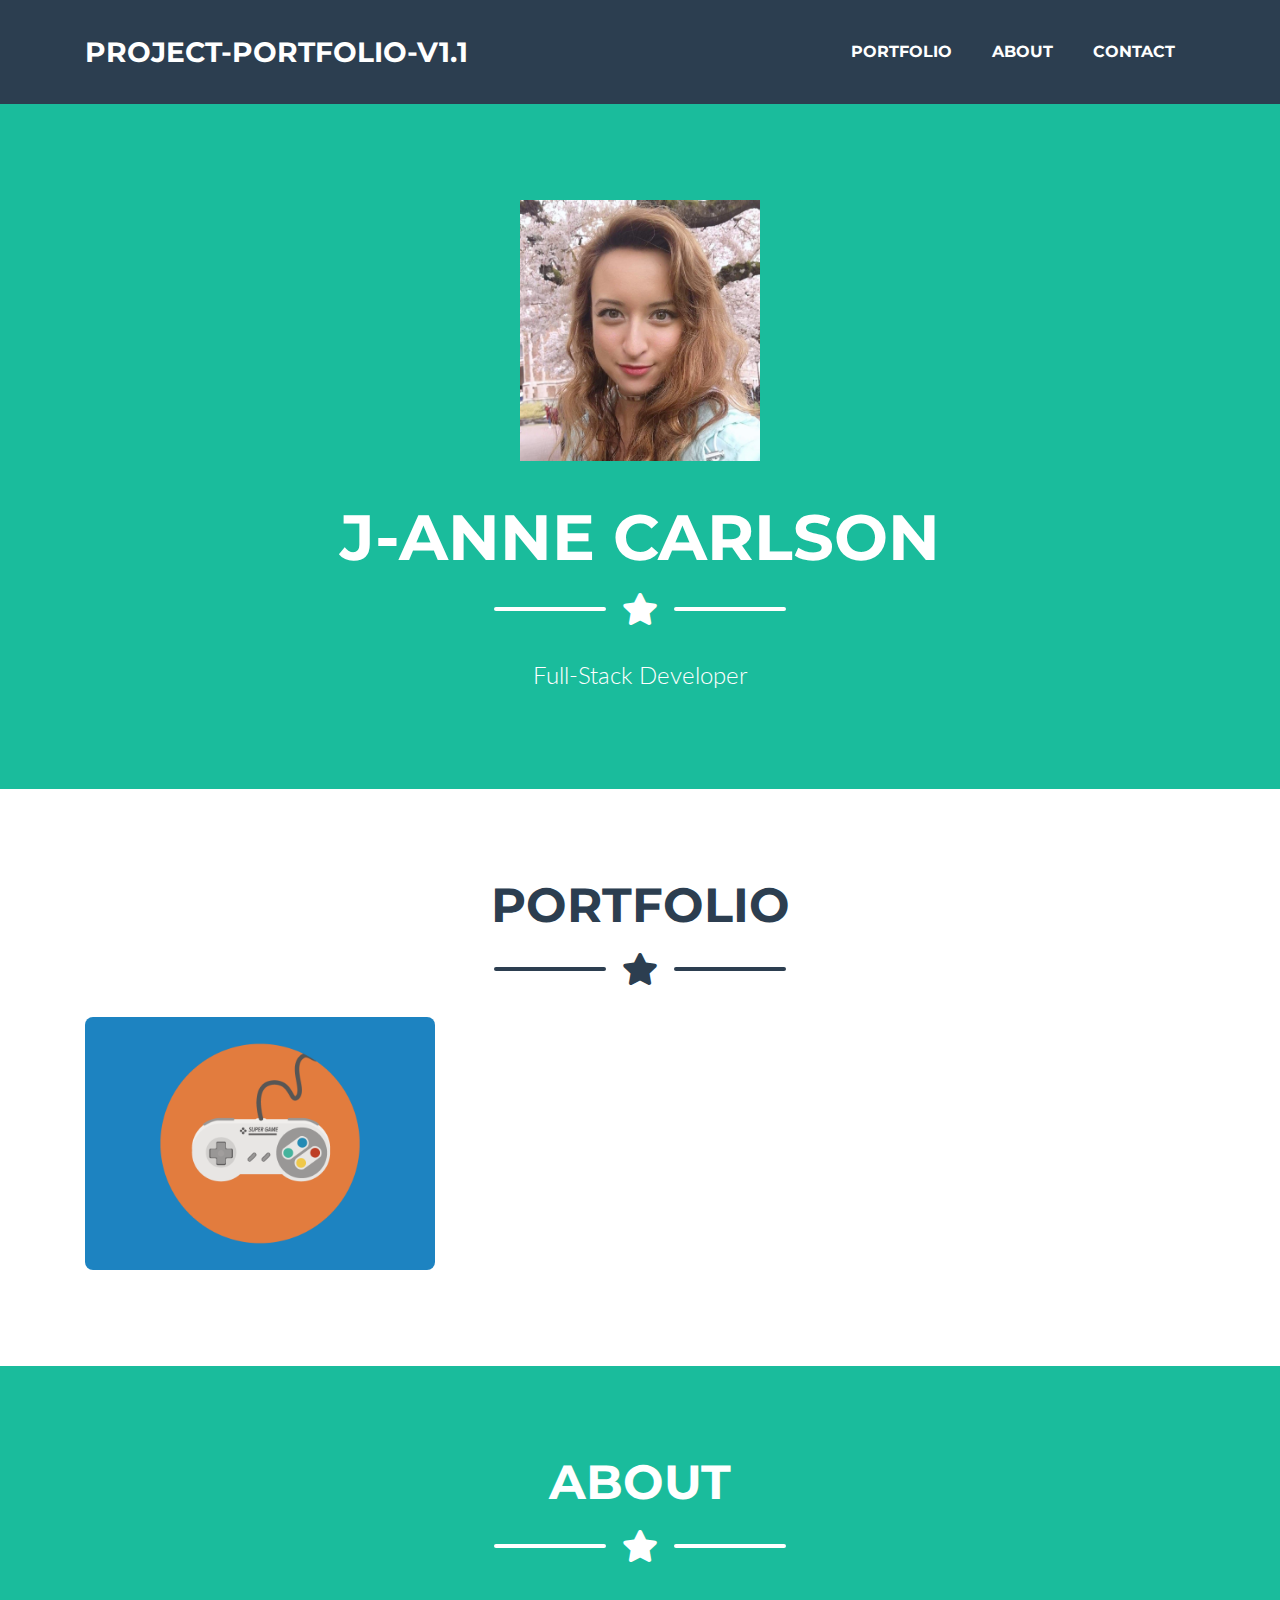
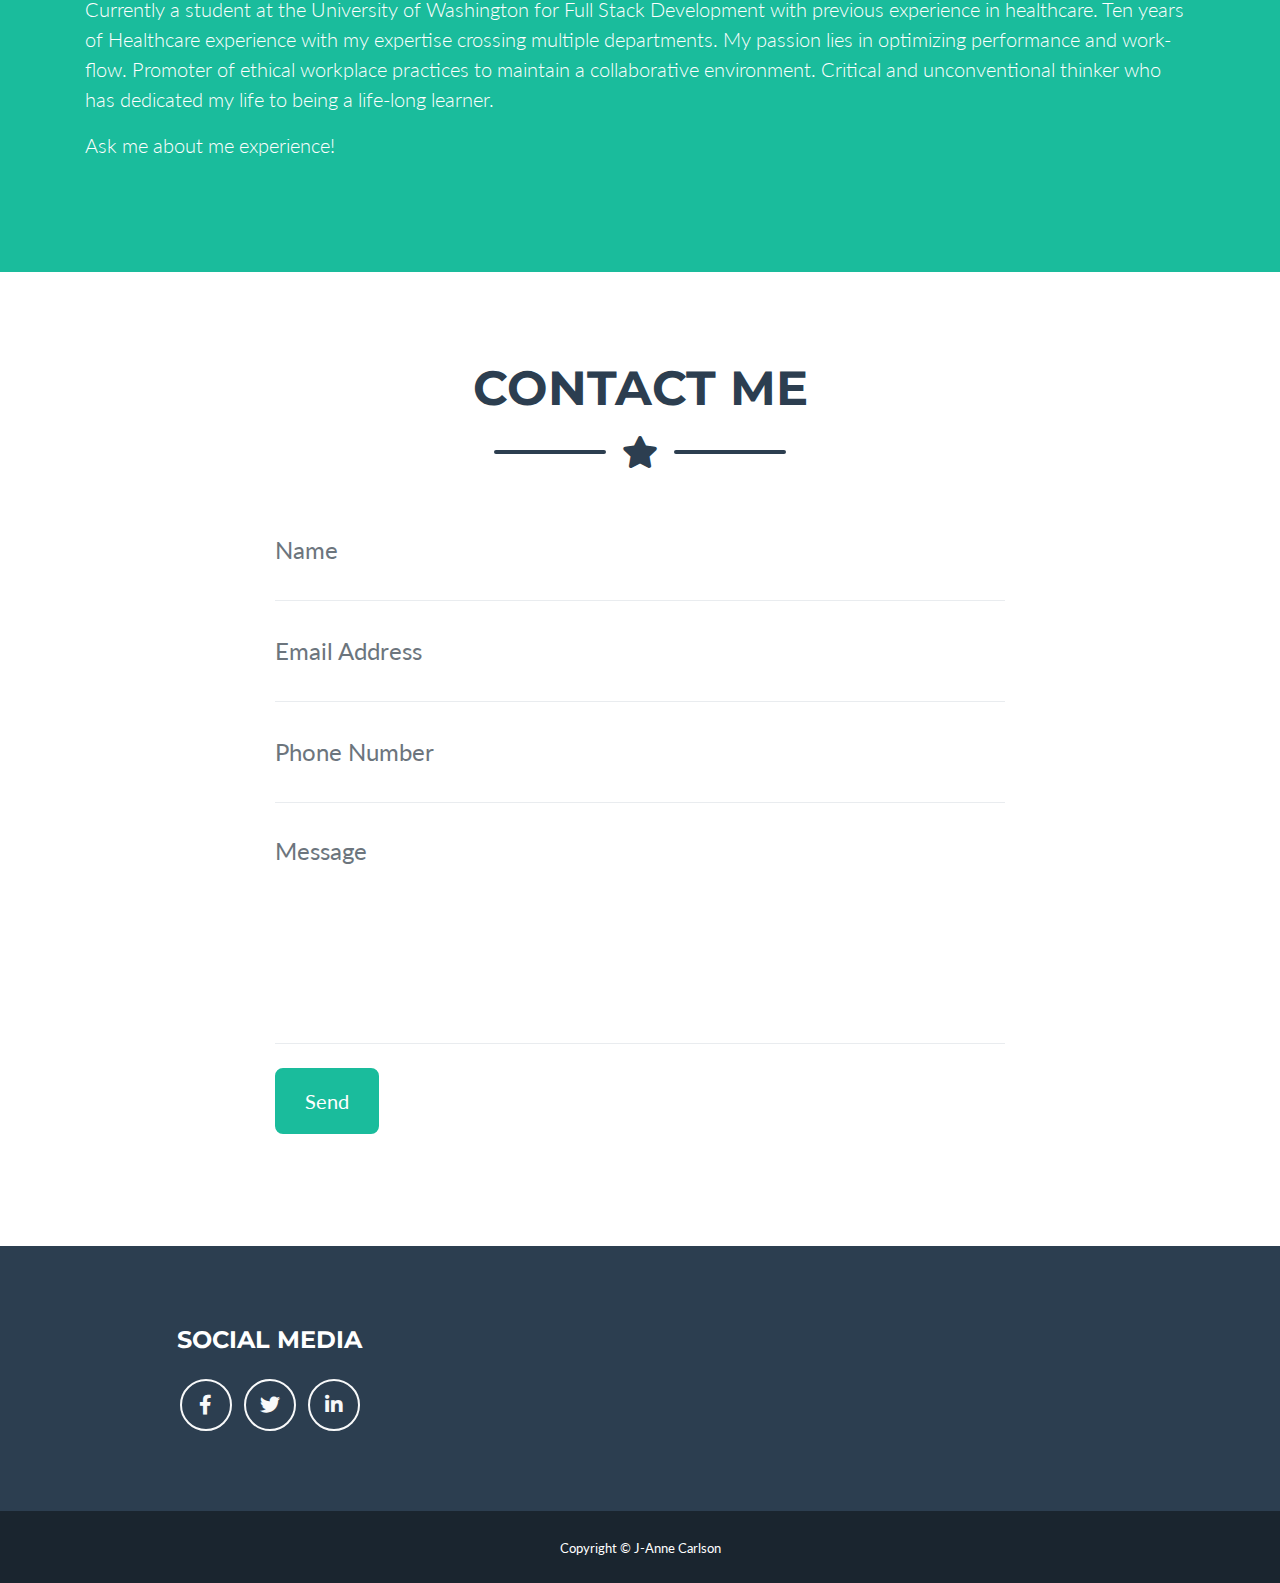
<file: project-portfolio-v1.1/index.html>
<!DOCTYPE html>
<html lang="en">

<head>

  <meta charset="utf-8">
  <meta name="viewport" content="width=device-width, initial-scale=1, shrink-to-fit=no">
  <meta name="description" content="">
  <meta name="author" content="">

  <title>Freelancer - Start Bootstrap Theme</title>

  <!-- Custom fonts for this theme -->
  <link href="vendor/fontawesome-free/css/all.min.css" rel="stylesheet" type="text/css">
  <link href="https://fonts.googleapis.com/css?family=Montserrat:400,700" rel="stylesheet" type="text/css">
  <link href="https://fonts.googleapis.com/css?family=Lato:400,700,400italic,700italic" rel="stylesheet" type="text/css">

  <!-- Theme CSS -->
  <link href="css/freelancer.min.css" rel="stylesheet">

</head>

<body id="page-top">

  <!-- Navigation -->
  <nav class="navbar navbar-expand-lg bg-secondary text-uppercase fixed-top" id="mainNav">
    <div class="container">
      <a class="navbar-brand js-scroll-trigger" href="#page-top">project-portfolio-v1.1</a>
      <button class="navbar-toggler navbar-toggler-right text-uppercase font-weight-bold bg-primary text-white rounded" type="button" data-toggle="collapse" data-target="#navbarResponsive" aria-controls="navbarResponsive" aria-expanded="false" aria-label="Toggle navigation">
        Menu
        <i class="fas fa-bars"></i>
      </button>
      <div class="collapse navbar-collapse" id="navbarResponsive">
        <ul class="navbar-nav ml-auto">
          <li class="nav-item mx-0 mx-lg-1">
            <a class="nav-link py-3 px-0 px-lg-3 rounded js-scroll-trigger" href="#portfolio">Portfolio</a>
          </li>
          <li class="nav-item mx-0 mx-lg-1">
            <a class="nav-link py-3 px-0 px-lg-3 rounded js-scroll-trigger" href="#about">About</a>
          </li>
          <li class="nav-item mx-0 mx-lg-1">
            <a class="nav-link py-3 px-0 px-lg-3 rounded js-scroll-trigger" href="#contact">Contact</a>
          </li>
        </ul>
      </div>
    </div>
  </nav>

  <!-- Masthead -->
  <header class="masthead bg-primary text-white text-center">
    <div class="container d-flex align-items-center flex-column">

      <!-- Masthead Avatar Image -->
      <img class="masthead-avatar mb-5" src="./img/cherryblossomsavatar.jpeg" alt="">
 
      <!-- Masthead Heading -->
      <h1 class="masthead-heading text-uppercase mb-0">J-Anne Carlson</h1>

      <!-- Icon Divider -->
      <div class="divider-custom divider-light">
        <div class="divider-custom-line"></div>
        <div class="divider-custom-icon">
          <i class="fas fa-star"></i>
        </div>
        <div class="divider-custom-line"></div>
      </div>

      <!-- Masthead Subheading -->
      <p class="masthead-subheading font-weight-light mb-0">Full-Stack Developer</p>

    </div>
  </header>

  <!-- Portfolio Section -->
  <section class="page-section portfolio" id="portfolio">
    <div class="container">

      <!-- Portfolio Section Heading -->
      <h2 class="page-section-heading text-center text-uppercase text-secondary mb-0">Portfolio</h2>

      <!-- Icon Divider -->
      <div class="divider-custom">
        <div class="divider-custom-line"></div>
        <div class="divider-custom-icon">
          <i class="fas fa-star"></i>
        </div>
        <div class="divider-custom-line"></div>
      </div>

      <!-- Portfolio Grid Items -->
      <div class="row">

        <!-- Portfolio Item 4 -->
        <div class="col-md-6 col-lg-4">
          <div class="portfolio-item mx-auto" data-toggle="modal" data-target="#portfolioModal4">
            <div class="portfolio-item-caption d-flex align-items-center justify-content-center h-100 w-100">
              <div class="portfolio-item-caption-content text-center text-white">
                <i class="fas fa-plus fa-3x"></i>
              </div>
            </div>
            <img class="img-fluid" src="img/portfolio/game.png" alt="">
          </div>
        </div>

      <!-- /.row -->

    </div>
  </section>

  <!-- About Section -->
  <section class="page-section bg-primary text-white mb-0" id="about">
    <div class="container">

      <!-- About Section Heading -->
      <h2 class="page-section-heading text-center text-uppercase text-white">About</h2>

      <!-- Icon Divider -->
      <div class="divider-custom divider-light">
        <div class="divider-custom-line"></div>
        <div class="divider-custom-icon">
          <i class="fas fa-star"></i>
        </div>
        <div class="divider-custom-line"></div>
      </div>

      <!-- About Section Content -->
      <div class="row">
        <div class="col-lg-12 ml-auto">
          <p class="lead">Currently a student at the University of Washington for Full Stack Development with previous experience in healthcare. Ten years of Healthcare experience with my expertise crossing multiple departments. My passion lies in optimizing performance and work-flow. Promoter of ethical workplace practices to maintain a collaborative environment. Critical and unconventional thinker who has dedicated my life to being a life-long learner.</p>
        </div>
        <div class="col-lg-12 mr-auto">
          <p class="lead">Ask me about me experience!</p>
        </div>
      </div>

    </div>
  </section>

  <!-- Contact Section -->
  <section class="page-section" id="contact">
    <div class="container">

      <!-- Contact Section Heading -->
      <h2 class="page-section-heading text-center text-uppercase text-secondary mb-0">Contact Me</h2>

      <!-- Icon Divider -->
      <div class="divider-custom">
        <div class="divider-custom-line"></div>
        <div class="divider-custom-icon">
          <i class="fas fa-star"></i>
        </div>
        <div class="divider-custom-line"></div>
      </div>

      <!-- Contact Section Form -->
      <div class="row">
        <div class="col-lg-8 mx-auto">
          <!-- To configure the contact form email address, go to mail/contact_me.php and update the email address in the PHP file on line 19. -->
          <form name="sentMessage" id="contactForm" novalidate="novalidate">
            <div class="control-group">
              <div class="form-group floating-label-form-group controls mb-0 pb-2">
                <label>Name</label>
                <input class="form-control" id="name" type="text" placeholder="Name" required="required" data-validation-required-message="Please enter your name.">
                <p class="help-block text-danger"></p>
              </div>
            </div>
            <div class="control-group">
              <div class="form-group floating-label-form-group controls mb-0 pb-2">
                <label>Email Address</label>
                <input class="form-control" id="email" type="email" placeholder="Email Address" required="required" data-validation-required-message="Please enter your email address.">
                <p class="help-block text-danger"></p>
              </div>
            </div>
            <div class="control-group">
              <div class="form-group floating-label-form-group controls mb-0 pb-2">
                <label>Phone Number</label>
                <input class="form-control" id="phone" type="tel" placeholder="Phone Number" required="required" data-validation-required-message="Please enter your phone number.">
                <p class="help-block text-danger"></p>
              </div>
            </div>
            <div class="control-group">
              <div class="form-group floating-label-form-group controls mb-0 pb-2">
                <label>Message</label>
                <textarea class="form-control" id="message" rows="5" placeholder="Message" required="required" data-validation-required-message="Please enter a message."></textarea>
                <p class="help-block text-danger"></p>
              </div>
            </div>
            <br>
            <div id="success"></div>
            <div class="form-group">
              <button type="submit" class="btn btn-primary btn-xl" id="sendMessageButton">Send</button>
            </div>
          </form>
        </div>
      </div>

    </div>
  </section>

  <!-- Footer -->
  <footer class="footer text-center">
    <div class="container">
      <div class="row">
        </div>

        <!-- Footer Social Icons -->
        <div class="col-lg-4 mb-5 mb-lg-0">
          <h4 class="text-uppercase mb-4">Social Media</h4>
          <a class="btn btn-outline-light btn-social mx-1" href="https://www.facebook.com/PrincessZeline">
            <i class="fab fa-fw fa-facebook-f"></i>
          </a>
          <a class="btn btn-outline-light btn-social mx-1" href="https://twitter.com/HappyBlueWhale">
            <i class="fab fa-fw fa-twitter"></i>
          </a>
          <a class="btn btn-outline-light btn-social mx-1" href="">
            <i class="fab fa-fw fa-linkedin-in"></i>
          </a>
        </div>
      </div>
    </div>
  </footer>

  <!-- Copyright Section -->
  <section class="copyright py-4 text-center text-white">
    <div class="container">
      <small>Copyright &copy; J-Anne Carlson</small>
    </div>
  </section>

  <!-- Scroll to Top Button (Only visible on small and extra-small screen sizes) -->
  <div class="scroll-to-top d-lg-none position-fixed ">
    <a class="js-scroll-trigger d-block text-center text-white rounded" href="#page-top">
      <i class="fa fa-chevron-up"></i>
    </a>
  </div>

  <!-- Portfolio Modals -->

  <!-- Portfolio Modal GAME -->
  <div class="portfolio-modal modal fade" id="portfolioModal4" tabindex="-1" role="dialog" aria-labelledby="portfolioModal4Label" aria-hidden="true">
    <div class="modal-dialog modal-xl" role="document">
      <div class="modal-content">
        <button type="button" class="close" data-dismiss="modal" aria-label="Close">
          <span aria-hidden="true">
            <i class="fas fa-times"></i>
          </span>
        </button>
        <div class="modal-body text-center">
          <div class="container">
            <div class="row justify-content-center">
              <div class="col-lg-8">
                <!-- Portfolio Modal - Title -->
                <h2 class="portfolio-modal-title text-secondary text-uppercase mb-0">Space Trader</h2>
                <!-- Icon Divider -->
                <div class="divider-custom">
                  <div class="divider-custom-line"></div>
                  <div class="divider-custom-icon">
                    <i class="fas fa-star"></i>
                  </div>
                  <div class="divider-custom-line"></div>
                </div>
                <!-- Portfolio Modal - Image -->
                <img class="img-fluid rounded mb-5" src="img/portfolio/game.png" alt="">
                <!-- Portfolio Modal - Text -->
                <p class="mb-5">Space Trader is a game about cats traveling across the galaxy! The story is about a cat that goes from planet-to-planet redistributing resources so that the planets may live in peace.</p>
                <button class="btn btn-primary" href="https://lnkd.in/f8Yv3qw" data-dismiss="modal">
                  <i class="fas fa-star"></i>
                   Start Game
                </button>
                <button class="btn btn-primary" href="#" data-dismiss="modal">
                  <i class="fas fa-times fa-fw"></i>
                  Close Window
                </button>
              </div>
            </div>
          </div>
        </div>
      </div>
    </div>
  </div>
              
  <!-- Bootstrap core JavaScript -->
  <script src="vendor/jquery/jquery.min.js"></script>
  <script src="vendor/bootstrap/js/bootstrap.bundle.min.js"></script>

  <!-- Plugin JavaScript -->
  <script src="vendor/jquery-easing/jquery.easing.min.js"></script>

  <!-- Contact Form JavaScript -->
  <script src="js/jqBootstrapValidation.js"></script>
  <script src="js/contact_me.js"></script>

  <!-- Custom scripts for this template -->
  <script src="js/freelancer.min.js"></script>

</body>

</html>
</file>
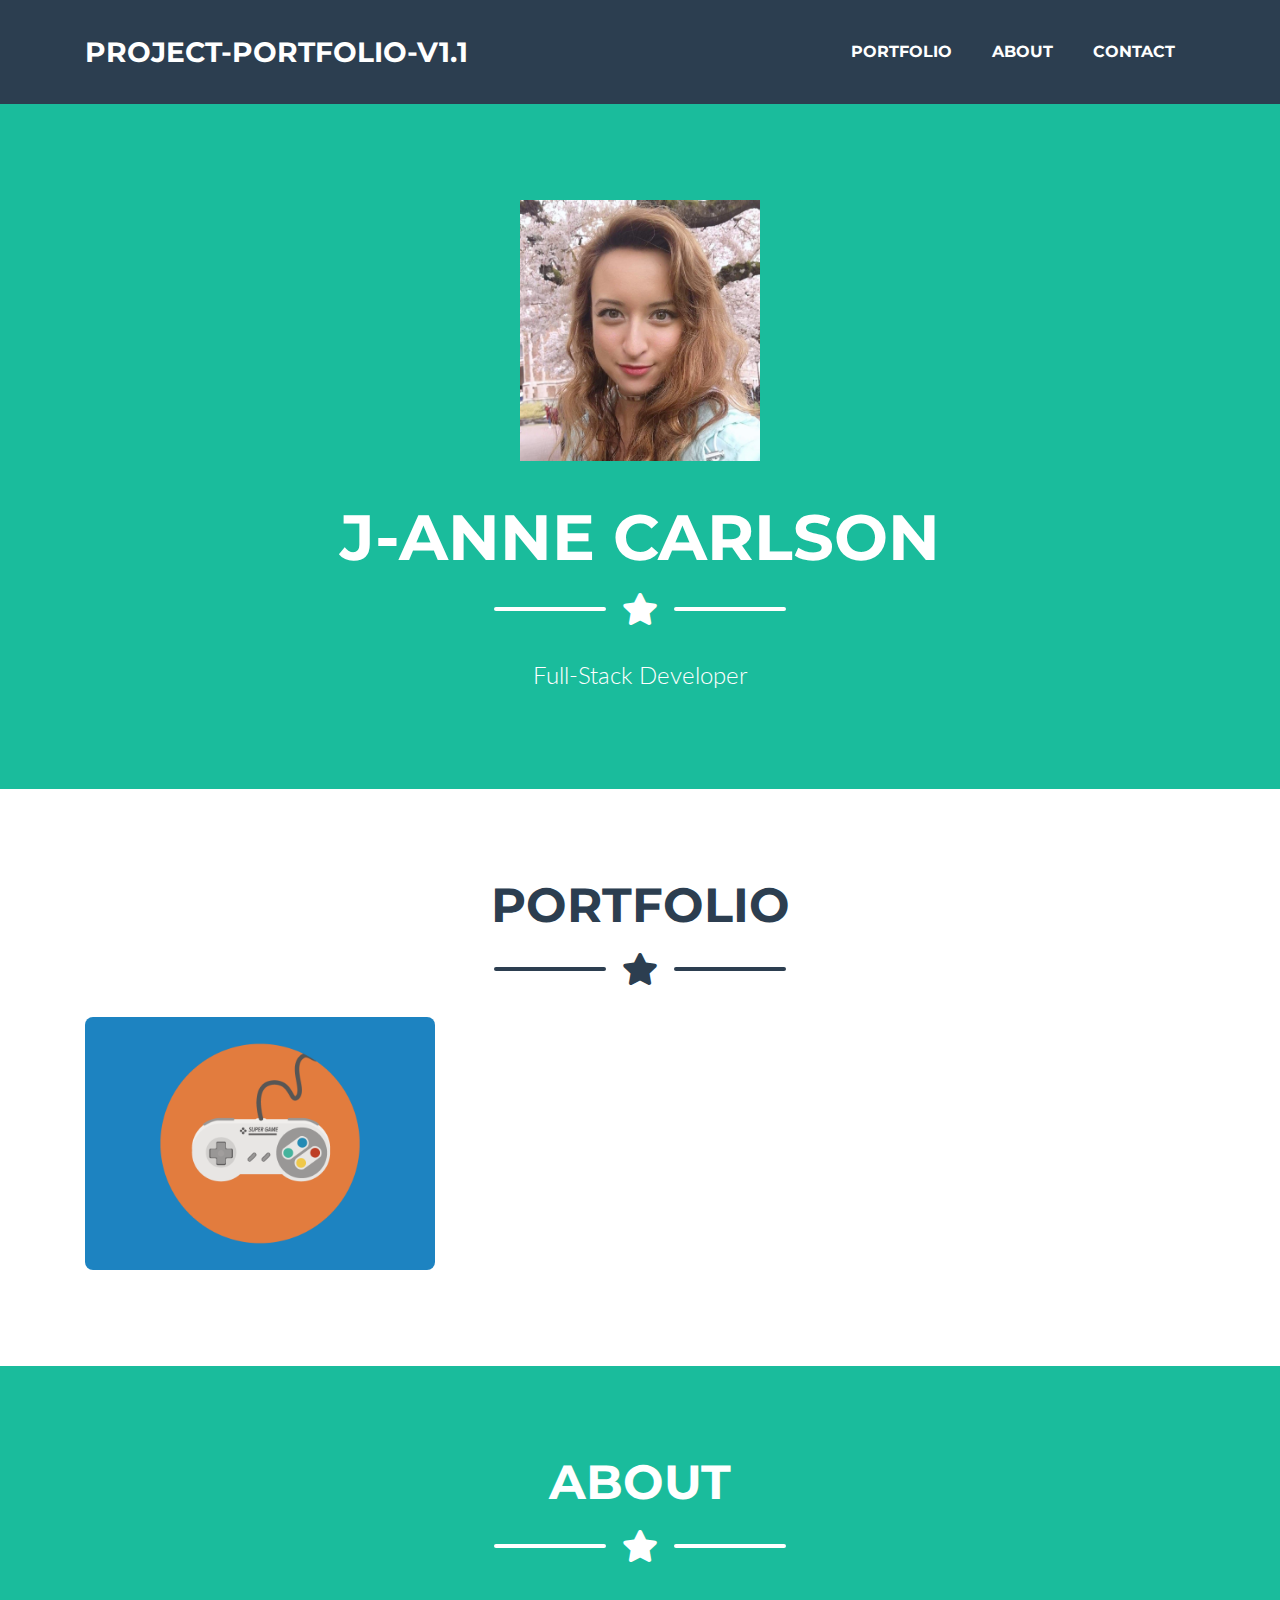
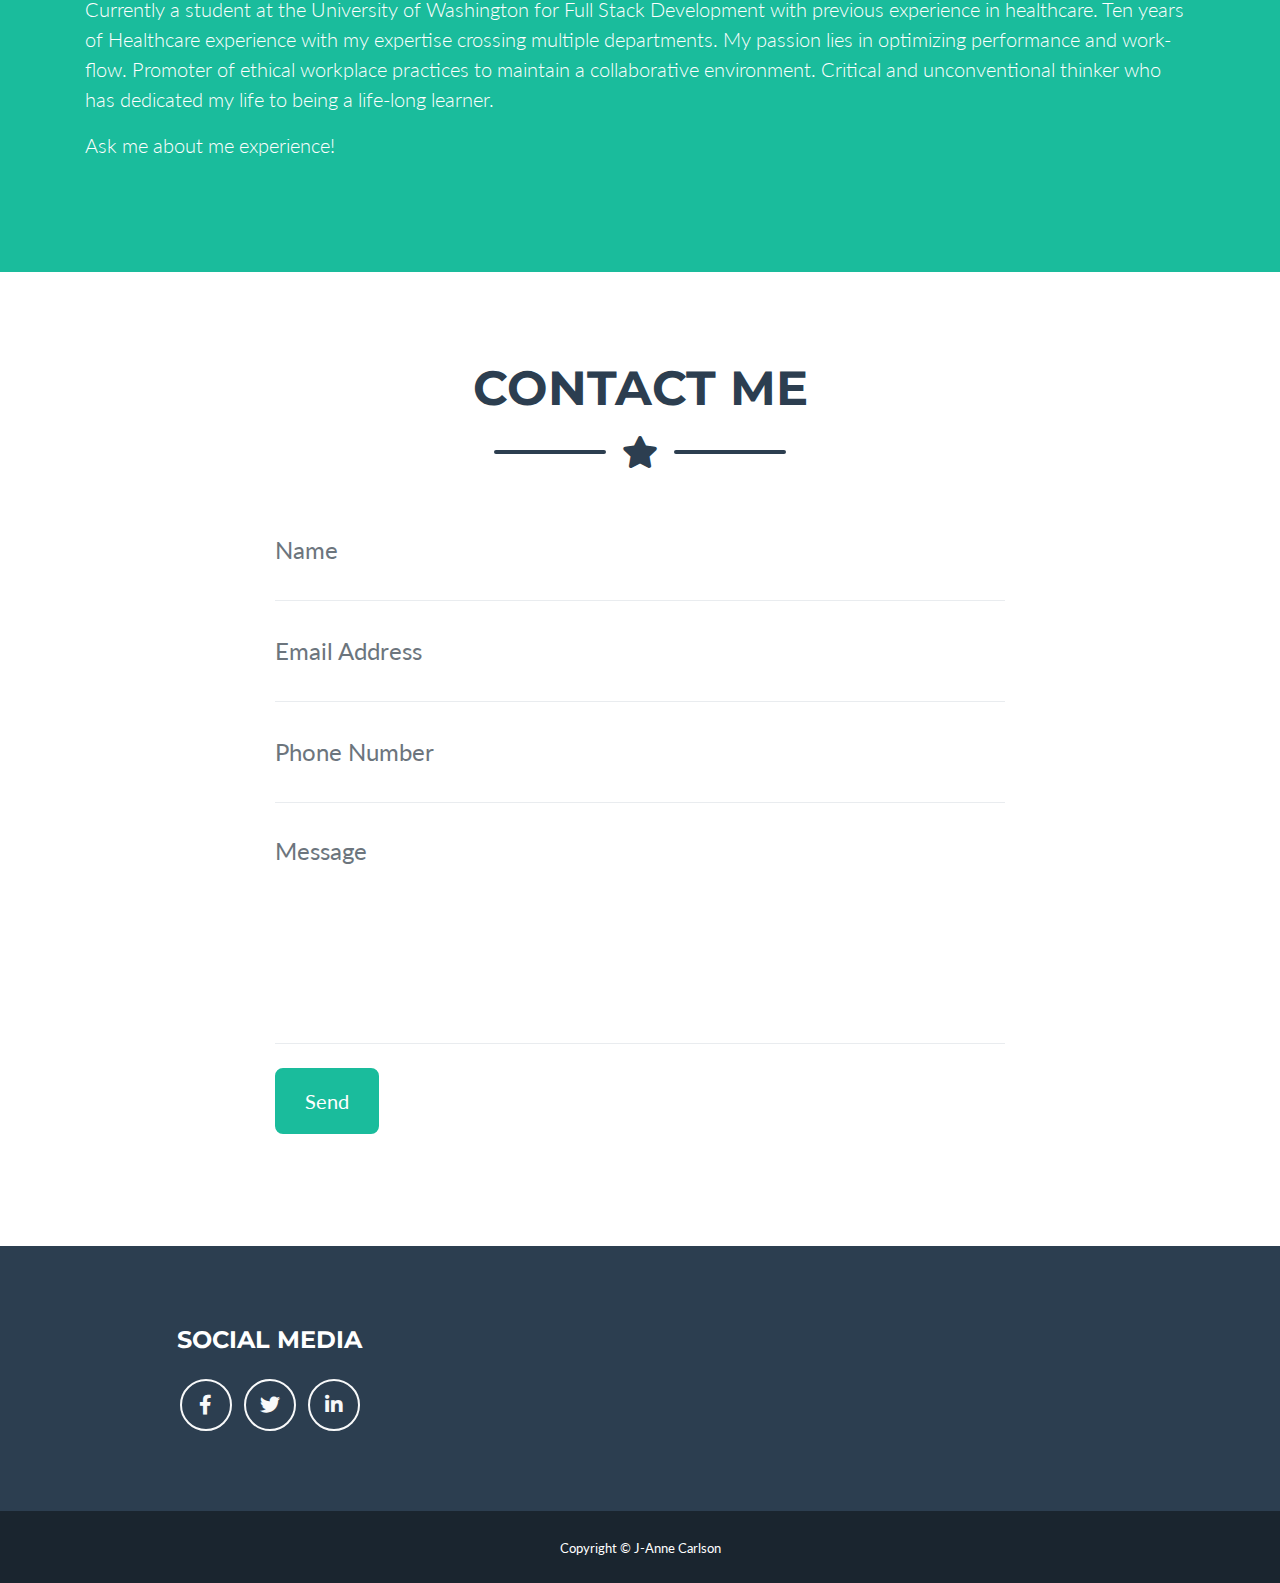
<file: startbootstrap-freelancer-gh-pages/index.html>
<!DOCTYPE html>
<html lang="en">

<head>

  <meta charset="utf-8">
  <meta name="viewport" content="width=device-width, initial-scale=1, shrink-to-fit=no">
  <meta name="description" content="">
  <meta name="author" content="">

  <title>Freelancer - Start Bootstrap Theme</title>

  <!-- Custom fonts for this theme -->
  <link href="vendor/fontawesome-free/css/all.min.css" rel="stylesheet" type="text/css">
  <link href="https://fonts.googleapis.com/css?family=Montserrat:400,700" rel="stylesheet" type="text/css">
  <link href="https://fonts.googleapis.com/css?family=Lato:400,700,400italic,700italic" rel="stylesheet" type="text/css">

  <!-- Theme CSS -->
  <link href="css/freelancer.min.css" rel="stylesheet">

</head>

<body id="page-top">

  <!-- Navigation -->
  <nav class="navbar navbar-expand-lg bg-secondary text-uppercase fixed-top" id="mainNav">
    <div class="container">
      <a class="navbar-brand js-scroll-trigger" href="#page-top">project-portfolio-v1.1</a>
      <button class="navbar-toggler navbar-toggler-right text-uppercase font-weight-bold bg-primary text-white rounded" type="button" data-toggle="collapse" data-target="#navbarResponsive" aria-controls="navbarResponsive" aria-expanded="false" aria-label="Toggle navigation">
        Menu
        <i class="fas fa-bars"></i>
      </button>
      <div class="collapse navbar-collapse" id="navbarResponsive">
        <ul class="navbar-nav ml-auto">
          <li class="nav-item mx-0 mx-lg-1">
            <a class="nav-link py-3 px-0 px-lg-3 rounded js-scroll-trigger" href="#portfolio">Portfolio</a>
          </li>
          <li class="nav-item mx-0 mx-lg-1">
            <a class="nav-link py-3 px-0 px-lg-3 rounded js-scroll-trigger" href="#about">About</a>
          </li>
          <li class="nav-item mx-0 mx-lg-1">
            <a class="nav-link py-3 px-0 px-lg-3 rounded js-scroll-trigger" href="#contact">Contact</a>
          </li>
        </ul>
      </div>
    </div>
  </nav>

  <!-- Masthead -->
  <header class="masthead bg-primary text-white text-center">
    <div class="container d-flex align-items-center flex-column">

      <!-- Masthead Avatar Image -->
      <img class="masthead-avatar mb-5" src="./img/cherryblossomsavatar.jpeg" alt="">
 
      <!-- Masthead Heading -->
      <h1 class="masthead-heading text-uppercase mb-0">J-Anne Carlson</h1>

      <!-- Icon Divider -->
      <div class="divider-custom divider-light">
        <div class="divider-custom-line"></div>
        <div class="divider-custom-icon">
          <i class="fas fa-star"></i>
        </div>
        <div class="divider-custom-line"></div>
      </div>

      <!-- Masthead Subheading -->
      <p class="masthead-subheading font-weight-light mb-0">Full-Stack Developer</p>

    </div>
  </header>

  <!-- Portfolio Section -->
  <section class="page-section portfolio" id="portfolio">
    <div class="container">

      <!-- Portfolio Section Heading -->
      <h2 class="page-section-heading text-center text-uppercase text-secondary mb-0">Portfolio</h2>

      <!-- Icon Divider -->
      <div class="divider-custom">
        <div class="divider-custom-line"></div>
        <div class="divider-custom-icon">
          <i class="fas fa-star"></i>
        </div>
        <div class="divider-custom-line"></div>
      </div>

      <!-- Portfolio Grid Items -->
      <div class="row">

        <!-- Portfolio Item 4 -->
        <div class="col-md-6 col-lg-4">
          <div class="portfolio-item mx-auto" data-toggle="modal" data-target="#portfolioModal4">
            <div class="portfolio-item-caption d-flex align-items-center justify-content-center h-100 w-100">
              <div class="portfolio-item-caption-content text-center text-white">
                <i class="fas fa-plus fa-3x"></i>
              </div>
            </div>
            <img class="img-fluid" src="img/portfolio/game.png" alt="">
          </div>
        </div>

      <!-- /.row -->

    </div>
  </section>

  <!-- About Section -->
  <section class="page-section bg-primary text-white mb-0" id="about">
    <div class="container">

      <!-- About Section Heading -->
      <h2 class="page-section-heading text-center text-uppercase text-white">About</h2>

      <!-- Icon Divider -->
      <div class="divider-custom divider-light">
        <div class="divider-custom-line"></div>
        <div class="divider-custom-icon">
          <i class="fas fa-star"></i>
        </div>
        <div class="divider-custom-line"></div>
      </div>

      <!-- About Section Content -->
      <div class="row">
        <div class="col-lg-12 ml-auto">
          <p class="lead">Currently a student at the University of Washington for Full Stack Development with previous experience in healthcare. Ten years of Healthcare experience with my expertise crossing multiple departments. My passion lies in optimizing performance and work-flow. Promoter of ethical workplace practices to maintain a collaborative environment. Critical and unconventional thinker who has dedicated my life to being a life-long learner.</p>
        </div>
        <div class="col-lg-12 mr-auto">
          <p class="lead">Ask me about me experience!</p>
        </div>
      </div>

    </div>
  </section>

  <!-- Contact Section -->
  <section class="page-section" id="contact">
    <div class="container">

      <!-- Contact Section Heading -->
      <h2 class="page-section-heading text-center text-uppercase text-secondary mb-0">Contact Me</h2>

      <!-- Icon Divider -->
      <div class="divider-custom">
        <div class="divider-custom-line"></div>
        <div class="divider-custom-icon">
          <i class="fas fa-star"></i>
        </div>
        <div class="divider-custom-line"></div>
      </div>

      <!-- Contact Section Form -->
      <div class="row">
        <div class="col-lg-8 mx-auto">
          <!-- To configure the contact form email address, go to mail/contact_me.php and update the email address in the PHP file on line 19. -->
          <form name="sentMessage" id="contactForm" novalidate="novalidate">
            <div class="control-group">
              <div class="form-group floating-label-form-group controls mb-0 pb-2">
                <label>Name</label>
                <input class="form-control" id="name" type="text" placeholder="Name" required="required" data-validation-required-message="Please enter your name.">
                <p class="help-block text-danger"></p>
              </div>
            </div>
            <div class="control-group">
              <div class="form-group floating-label-form-group controls mb-0 pb-2">
                <label>Email Address</label>
                <input class="form-control" id="email" type="email" placeholder="Email Address" required="required" data-validation-required-message="Please enter your email address.">
                <p class="help-block text-danger"></p>
              </div>
            </div>
            <div class="control-group">
              <div class="form-group floating-label-form-group controls mb-0 pb-2">
                <label>Phone Number</label>
                <input class="form-control" id="phone" type="tel" placeholder="Phone Number" required="required" data-validation-required-message="Please enter your phone number.">
                <p class="help-block text-danger"></p>
              </div>
            </div>
            <div class="control-group">
              <div class="form-group floating-label-form-group controls mb-0 pb-2">
                <label>Message</label>
                <textarea class="form-control" id="message" rows="5" placeholder="Message" required="required" data-validation-required-message="Please enter a message."></textarea>
                <p class="help-block text-danger"></p>
              </div>
            </div>
            <br>
            <div id="success"></div>
            <div class="form-group">
              <button type="submit" class="btn btn-primary btn-xl" id="sendMessageButton">Send</button>
            </div>
          </form>
        </div>
      </div>

    </div>
  </section>

  <!-- Footer -->
  <footer class="footer text-center">
    <div class="container">
      <div class="row">
        </div>

        <!-- Footer Social Icons -->
        <div class="col-lg-4 mb-5 mb-lg-0">
          <h4 class="text-uppercase mb-4">Social Media</h4>
          <a class="btn btn-outline-light btn-social mx-1" href="https://www.facebook.com/PrincessZeline">
            <i class="fab fa-fw fa-facebook-f"></i>
          </a>
          <a class="btn btn-outline-light btn-social mx-1" href="https://twitter.com/HappyBlueWhale">
            <i class="fab fa-fw fa-twitter"></i>
          </a>
          <a class="btn btn-outline-light btn-social mx-1" href="">
            <i class="fab fa-fw fa-linkedin-in"></i>
          </a>
        </div>
      </div>
    </div>
  </footer>

  <!-- Copyright Section -->
  <section class="copyright py-4 text-center text-white">
    <div class="container">
      <small>Copyright &copy; J-Anne Carlson</small>
    </div>
  </section>

  <!-- Scroll to Top Button (Only visible on small and extra-small screen sizes) -->
  <div class="scroll-to-top d-lg-none position-fixed ">
    <a class="js-scroll-trigger d-block text-center text-white rounded" href="#page-top">
      <i class="fa fa-chevron-up"></i>
    </a>
  </div>

  <!-- Portfolio Modals -->

  <!-- Portfolio Modal GAME -->
  <div class="portfolio-modal modal fade" id="portfolioModal4" tabindex="-1" role="dialog" aria-labelledby="portfolioModal4Label" aria-hidden="true">
    <div class="modal-dialog modal-xl" role="document">
      <div class="modal-content">
        <button type="button" class="close" data-dismiss="modal" aria-label="Close">
          <span aria-hidden="true">
            <i class="fas fa-times"></i>
          </span>
        </button>
        <div class="modal-body text-center">
          <div class="container">
            <div class="row justify-content-center">
              <div class="col-lg-8">
                <!-- Portfolio Modal - Title -->
                <h2 class="portfolio-modal-title text-secondary text-uppercase mb-0">Controller</h2>
                <!-- Icon Divider -->
                <div class="divider-custom">
                  <div class="divider-custom-line"></div>
                  <div class="divider-custom-icon">
                    <i class="fas fa-star"></i>
                  </div>
                  <div class="divider-custom-line"></div>
                </div>
                <!-- Portfolio Modal - Image -->
                <img class="img-fluid rounded mb-5" src="img/portfolio/game.png" alt="">
                <!-- Portfolio Modal - Text -->
                <p class="mb-5">Space Trader is a game about cats traveling across the galaxy! The story is about a cat that goes from planet-to-planet redistributing resources so that the planets may live in peace.</p>
                <button class="btn btn-primary" href="#" data-dismiss="modal">
                  <i class="fas fa-times fa-fw"></i>
                  Close Window
                </button>
              </div>
            </div>
          </div>
        </div>
      </div>
    </div>
  </div>
              
  <!-- Bootstrap core JavaScript -->
  <script src="vendor/jquery/jquery.min.js"></script>
  <script src="vendor/bootstrap/js/bootstrap.bundle.min.js"></script>

  <!-- Plugin JavaScript -->
  <script src="vendor/jquery-easing/jquery.easing.min.js"></script>

  <!-- Contact Form JavaScript -->
  <script src="js/jqBootstrapValidation.js"></script>
  <script src="js/contact_me.js"></script>

  <!-- Custom scripts for this template -->
  <script src="js/freelancer.min.js"></script>

</body>

</html>
</file>
